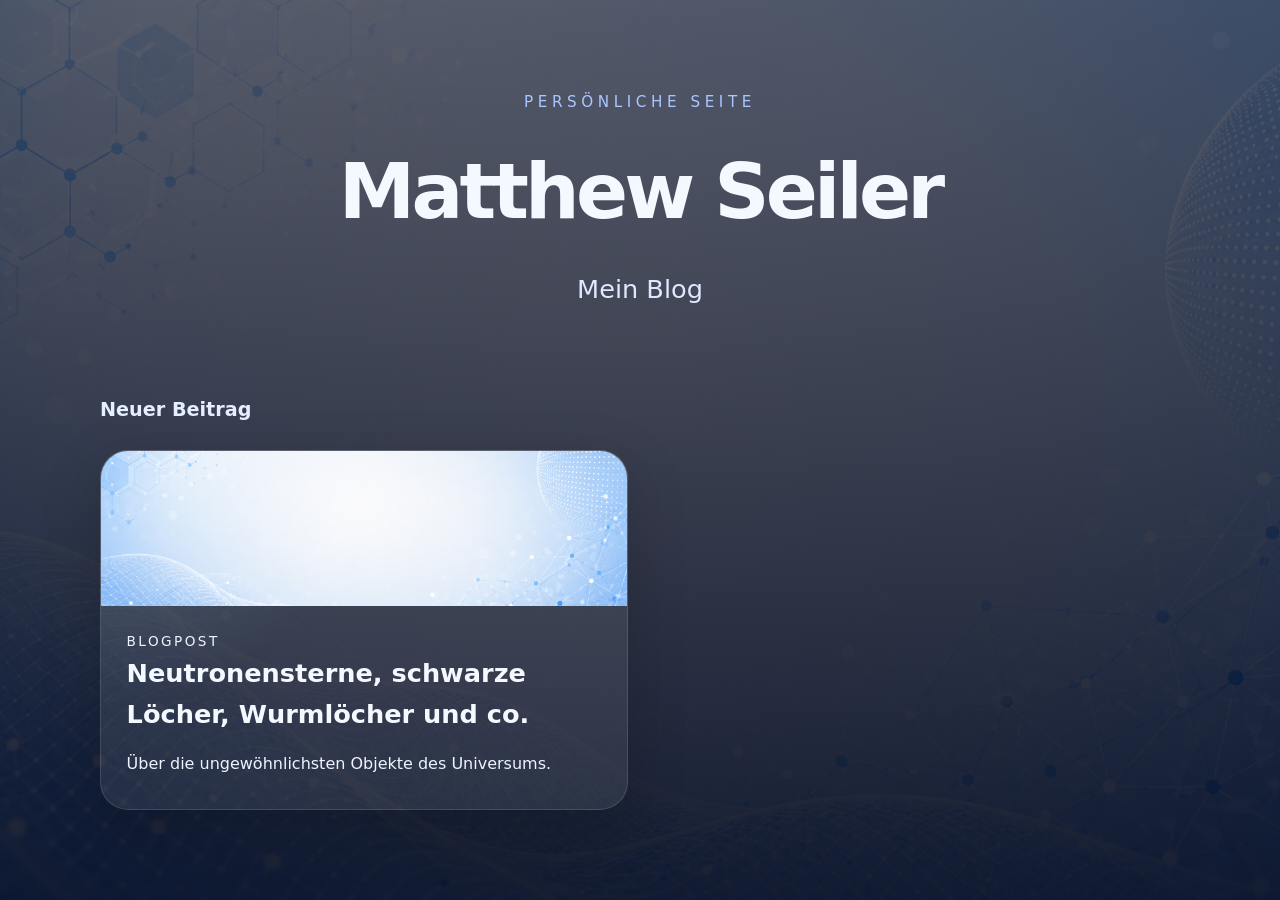
<file: index.html>
﻿<!doctype html>
<html lang="de">
  <head>
    <meta charset="UTF-8" />
    <meta name="viewport" content="width=device-width, initial-scale=1.0" />
    <title>Matthew Seiler – Mein Blog</title>
    <link rel="icon" type="image/svg+xml" href="/favicon.svg" />
    <link rel="stylesheet" href="css/style.css" />
  </head>
  <body>
    <main class="landing">
      <div class="overlay">
        <header class="hero">
          <p class="eyebrow">Persönliche Seite</p>
          <h1>Matthew Seiler</h1>
          <p class="subtitle">Mein Blog</p>
        </header>

        <section class="posts">
          <h2>Neuer Beitrag</h2>
          <div class="grid">
            <a class="tile" href="blog/universum.html">
              <span class="tile-image"></span>
              <div class="tile-content">
                <p class="tile-label">Blogpost</p>
                <h3>Neutronensterne, schwarze Löcher, Wurmlöcher und co.</h3>
                <p>Über die ungewöhnlichsten Objekte des Universums.</p>
              </div>
            </a>
          </div>
        </section>
      </div>
    </main>
  </body>
</html>
</file>
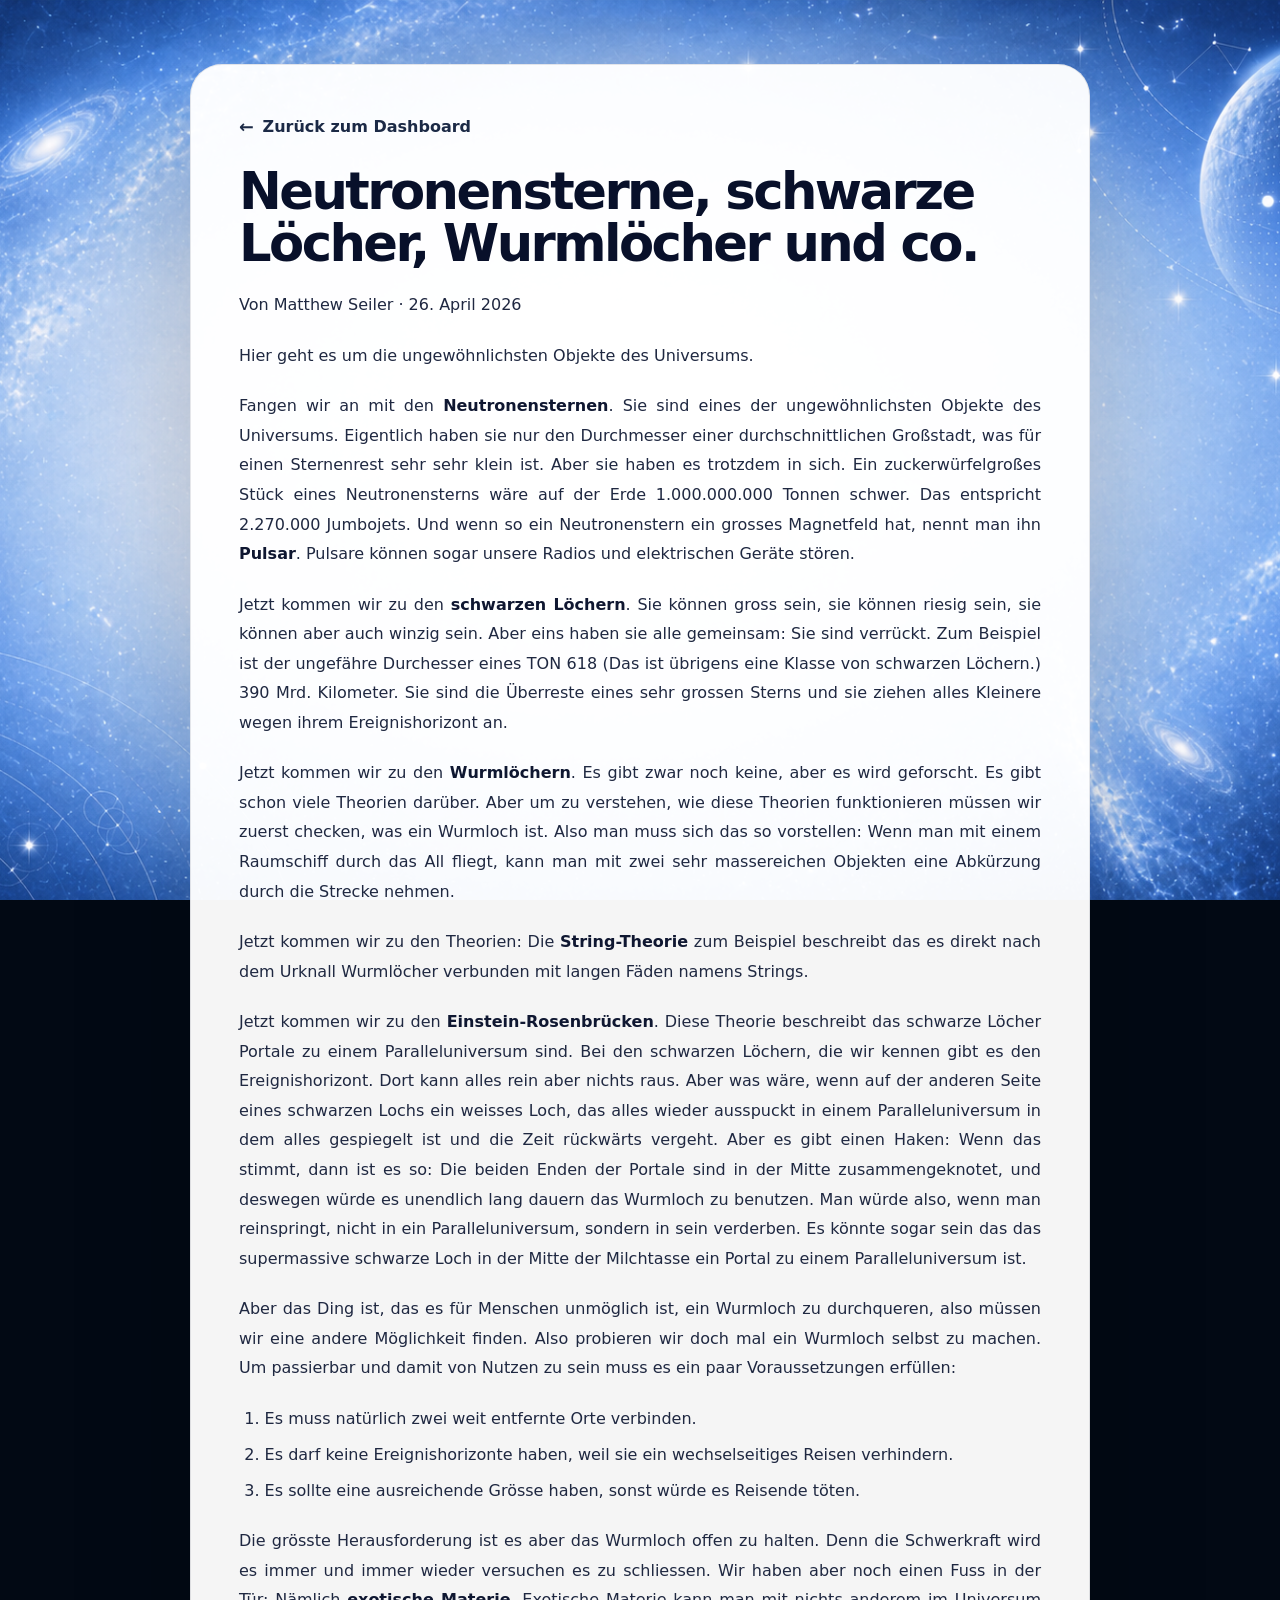
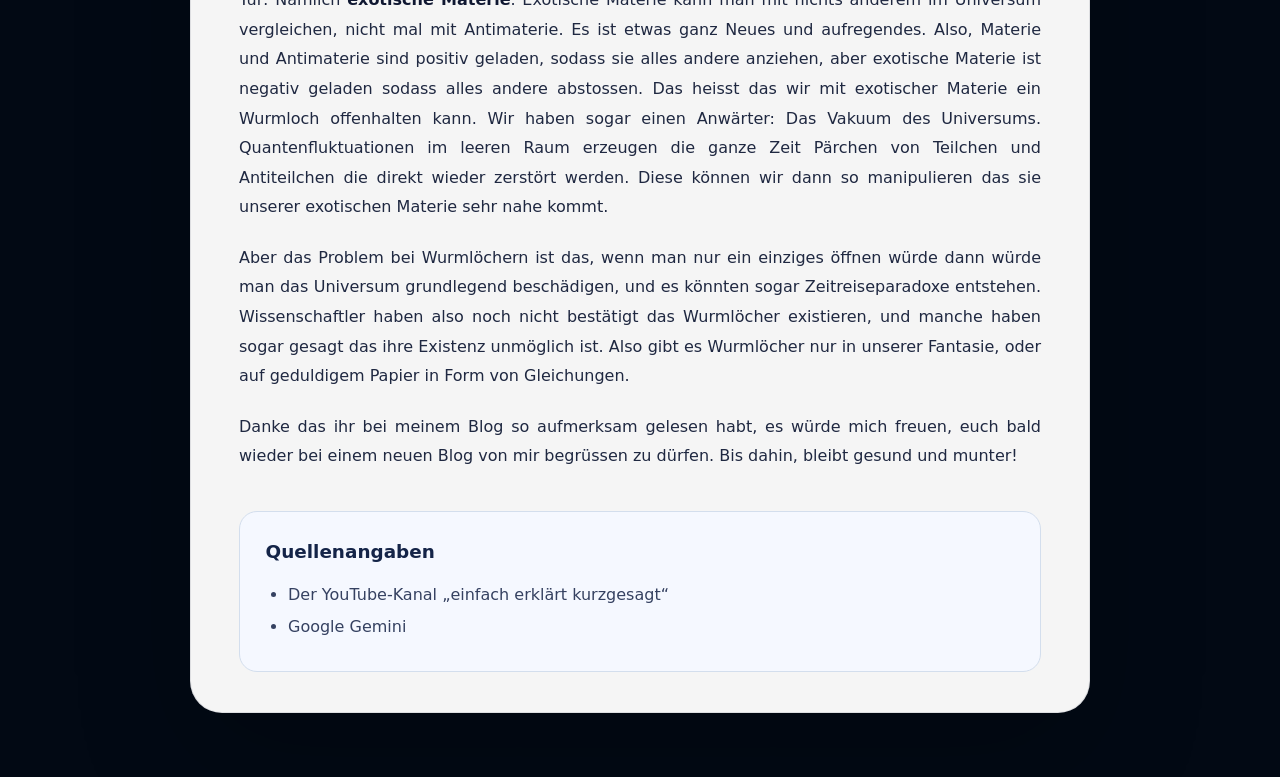
<file: blog/universum.html>
<!doctype html>
<html lang="de">
  <head>
    <meta charset="UTF-8" />
    <meta name="viewport" content="width=device-width, initial-scale=1.0" />
    <title>Neutronensterne, schwarze Löcher, Wurmlöcher und co.</title>
    <link rel="icon" type="image/svg+xml" href="/favicon.svg" />
    <link rel="stylesheet" href="../css/style.css" />
  </head>
  <body class="blog-page">
    <main>
      <article class="paper">
        <a class="back-link" href="../index.html">Zurück zum Dashboard</a>
        <h1>Neutronensterne, schwarze Löcher, Wurmlöcher und co.</h1>
        <p class="meta">Von Matthew Seiler · 26. April 2026</p>

        <p>Hier geht es um die ungewöhnlichsten Objekte des Universums.</p>

        <p>
          Fangen wir an mit den <strong>Neutronensternen</strong>. Sie sind
          eines der ungewöhnlichsten Objekte des Universums. Eigentlich haben
          sie nur den Durchmesser einer durchschnittlichen Großstadt, was für
          einen Sternenrest sehr sehr klein ist. Aber sie haben es trotzdem in
          sich. Ein zuckerwürfelgroßes Stück eines Neutronensterns wäre auf der
          Erde 1.000.000.000 Tonnen schwer. Das entspricht 2.270.000 Jumbojets.
          Und wenn so ein Neutronenstern ein grosses Magnetfeld hat, nennt man
          ihn <strong>Pulsar</strong>. Pulsare können sogar unsere Radios und
          elektrischen Geräte stören.
        </p>

        <p>
          Jetzt kommen wir zu den <strong>schwarzen Löchern</strong>. Sie können
          gross sein, sie können riesig sein, sie können aber auch winzig sein.
          Aber eins haben sie alle gemeinsam: Sie sind verrückt. Zum Beispiel
          ist der ungefähre Durchesser eines TON 618 (Das ist übrigens eine
          Klasse von schwarzen Löchern.) 390 Mrd. Kilometer. Sie sind die
          Überreste eines sehr grossen Sterns und sie ziehen alles Kleinere
          wegen ihrem Ereignishorizont an.
        </p>

        <p>
          Jetzt kommen wir zu den <strong>Wurmlöchern</strong>. Es gibt zwar
          noch keine, aber es wird geforscht. Es gibt schon viele Theorien
          darüber. Aber um zu verstehen, wie diese Theorien funktionieren müssen
          wir zuerst checken, was ein Wurmloch ist. Also man muss sich das so
          vorstellen: Wenn man mit einem Raumschiff durch das All fliegt, kann
          man mit zwei sehr massereichen Objekten eine Abkürzung durch die
          Strecke nehmen.
        </p>

        <p>
          Jetzt kommen wir zu den Theorien: Die
          <strong>String-Theorie</strong> zum Beispiel beschreibt das es direkt
          nach dem Urknall Wurmlöcher verbunden mit langen Fäden namens Strings.
        </p>

        <p>
          Jetzt kommen wir zu den <strong>Einstein-Rosenbrücken</strong>. Diese
          Theorie beschreibt das schwarze Löcher Portale zu einem
          Paralleluniversum sind. Bei den schwarzen Löchern, die wir kennen gibt
          es den Ereignishorizont. Dort kann alles rein aber nichts raus. Aber
          was wäre, wenn auf der anderen Seite eines schwarzen Lochs ein weisses
          Loch, das alles wieder ausspuckt in einem Paralleluniversum in dem
          alles gespiegelt ist und die Zeit rückwärts vergeht. Aber es gibt
          einen Haken: Wenn das stimmt, dann ist es so: Die beiden Enden der
          Portale sind in der Mitte zusammengeknotet, und deswegen würde es
          unendlich lang dauern das Wurmloch zu benutzen. Man würde also, wenn
          man reinspringt, nicht in ein Paralleluniversum, sondern in sein
          verderben. Es könnte sogar sein das das supermassive schwarze Loch in
          der Mitte der Milchtasse ein Portal zu einem Paralleluniversum ist.
        </p>

        <p>
          Aber das Ding ist, das es für Menschen unmöglich ist, ein Wurmloch zu
          durchqueren, also müssen wir eine andere Möglichkeit finden. Also
          probieren wir doch mal ein Wurmloch selbst zu machen. Um passierbar
          und damit von Nutzen zu sein muss es ein paar Voraussetzungen
          erfüllen:
        </p>

        <ol class="requirements">
          <li>Es muss natürlich zwei weit entfernte Orte verbinden.</li>
          <li>
            Es darf keine Ereignishorizonte haben, weil sie ein wechselseitiges
            Reisen verhindern.
          </li>
          <li>
            Es sollte eine ausreichende Grösse haben, sonst würde es Reisende
            töten.
          </li>
        </ol>

        <p>
          Die grösste Herausforderung ist es aber das Wurmloch offen zu halten.
          Denn die Schwerkraft wird es immer und immer wieder versuchen es zu
          schliessen. Wir haben aber noch einen Fuss in der Tür: Nämlich
          <strong>exotische Materie</strong>. Exotische Materie kann man mit
          nichts anderem im Universum vergleichen, nicht mal mit Antimaterie. Es
          ist etwas ganz Neues und aufregendes. Also, Materie und Antimaterie
          sind positiv geladen, sodass sie alles andere anziehen, aber exotische
          Materie ist negativ geladen sodass alles andere abstossen. Das heisst
          das wir mit exotischer Materie ein Wurmloch offenhalten kann. Wir
          haben sogar einen Anwärter: Das Vakuum des Universums.
          Quantenfluktuationen im leeren Raum erzeugen die ganze Zeit Pärchen
          von Teilchen und Antiteilchen die direkt wieder zerstört werden. Diese
          können wir dann so manipulieren das sie unserer exotischen Materie
          sehr nahe kommt.
        </p>

        <p>
          Aber das Problem bei Wurmlöchern ist das, wenn man nur ein einziges
          öffnen würde dann würde man das Universum grundlegend beschädigen, und
          es könnten sogar Zeitreiseparadoxe entstehen. Wissenschaftler haben
          also noch nicht bestätigt das Wurmlöcher existieren, und manche haben
          sogar gesagt das ihre Existenz unmöglich ist. Also gibt es Wurmlöcher
          nur in unserer Fantasie, oder auf geduldigem Papier in Form von
          Gleichungen.
        </p>

        <p>
          Danke das ihr bei meinem Blog so aufmerksam gelesen habt, es würde
          mich freuen, euch bald wieder bei einem neuen Blog von mir begrüssen
          zu dürfen. Bis dahin, bleibt gesund und munter!
        </p>

        <div class="sources">
          <h2>Quellenangaben</h2>
          <ul>
            <li>Der YouTube-Kanal „einfach erklärt kurzgesagt“</li>
            <li>Google Gemini</li>
          </ul>
        </div>
      </article>
    </main>
  </body>
</html>
</file>
<file: css/style.css>
:root {
  color-scheme: dark;
  font-family: Inter, ui-sans-serif, system-ui, -apple-system, BlinkMacSystemFont, "Segoe UI", sans-serif;
  background-color: #020914;
}

* {
  box-sizing: border-box;
}

html,
body {
  margin: 0;
  min-height: 100%;
}

body {
  color: #f4f8ff;
  background: url("../images/hp-hintergrund.png") center/cover fixed no-repeat;
  font-size: 1rem;
  line-height: 1.6;
}

body.blog-page {
  background: url("../images/blog-hintergrund.png") center/cover fixed no-repeat;
}

body,
button,
a {
  font-family: inherit;
}

a {
  color: inherit;
}

.landing .overlay {
  min-height: 100vh;
  display: grid;
  place-items: center;
  padding: 4rem 1.2rem;
  background: linear-gradient(180deg, rgba(2, 8, 28, 0.65), rgba(2, 8, 28, 0.9));
}

.hero {
  text-align: center;
  max-width: 920px;
  margin: 0 auto 2rem;
}

.eyebrow {
  margin: 0 0 1rem;
  letter-spacing: 0.3em;
  text-transform: uppercase;
  color: #a9c6ff;
  font-size: 0.95rem;
}

h1 {
  margin: 0;
  font-size: clamp(3rem, 6vw, 5rem);
  letter-spacing: -0.05em;
}

.subtitle {
  margin: 1rem auto 0;
  max-width: 720px;
  color: #dfe8ff;
  font-size: clamp(1.1rem, 2vw, 1.6rem);
}

.posts {
  width: 100%;
  max-width: 1080px;
  margin: 0 auto;
}

.posts h2 {
  margin: 0 0 1.5rem;
  color: #e6efff;
  font-size: 1.2rem;
}

.grid {
  display: grid;
  gap: 1.5rem;
}

.tile {
  position: relative;
  display: flex;
  flex-direction: column;
  min-height: 360px;
  overflow: hidden;
  border-radius: 28px;
  text-decoration: none;
  color: inherit;
  background: rgba(255, 255, 255, 0.08);
  border: 1px solid rgba(255, 255, 255, 0.12);
  box-shadow: 0 18px 60px rgba(0, 0, 0, 0.18);
  transition: transform 0.35s ease, border-color 0.35s ease, box-shadow 0.35s ease;
}

.tile::before {
  content: "";
  position: absolute;
  inset: 0;
  background: radial-gradient(circle at top left, rgba(173, 216, 255, 0.18), transparent 40%);
  pointer-events: none;
}

.tile:hover {
  transform: translateY(-8px);
  border-color: rgba(255, 255, 255, 0.2);
  box-shadow: 0 34px 90px rgba(0, 0, 0, 0.28);
}

.tile-image {
  flex: 1;
  background: url("../images/hp-hintergrund.png") center/cover no-repeat;
  transition: transform 0.5s ease;
}

.tile:hover .tile-image {
  transform: scale(1.08);
}

.tile-content {
  position: relative;
  padding: 1.6rem 1.6rem 2rem;
  z-index: 1;
}

.tile-label {
  margin: 0 0 0.6rem;
  letter-spacing: 0.18em;
  text-transform: uppercase;
  color: #b7d2ff;
  font-size: 0.85rem;
}

.tile h3 {
  margin: 0 0 1rem;
  font-size: clamp(1.5rem, 2vw, 2.1rem);
}

.tile p {
  margin: 0;
  color: #edf3ff;
}

@media (min-width: 900px) {
  .grid {
    grid-template-columns: repeat(2, minmax(0, 1fr));
  }
}

@media (max-width: 899px) {
  .hero {
    padding-top: 1rem;
  }
}

.blog-page main {
  min-height: 100vh;
  padding: 4rem 1rem;
  display: flex;
  align-items: center;
  justify-content: center;
}

.paper {
  width: 100%;
  max-width: 900px;
  background: rgba(255, 255, 255, 0.96);
  border-radius: 32px;
  padding: 3rem 3rem 2.5rem;
  box-shadow: 0 45px 120px rgba(0, 0, 0, 0.2);
  border: 1px solid rgba(12, 23, 48, 0.1);
  animation: floatIn 0.9s ease-out both;
}

.back-link {
  display: inline-flex;
  align-items: center;
  gap: 0.55rem;
  margin-bottom: 1.5rem;
  color: #1c2a46;
  text-decoration: none;
  font-weight: 600;
}

.back-link::before {
  content: "←";
  font-size: 1.1rem;
}

.paper h1 {
  margin: 0;
  font-size: clamp(2.2rem, 4vw, 3.5rem);
  line-height: 1.02;
  color: #08102a;
}

.meta {
  margin: 0.85rem 0 2rem;
  color: #5a637a;
  font-size: 0.95rem;
}

.paper p {
  margin: 1.3rem 0;
  color: #1f2841;
  font-size: 1rem;
  line-height: 1.85;
  text-align: justify;
}

.paper p strong {
  color: #0f1731;
}

.paper ol,
.paper ul {
  margin: 1.3rem 0;
  padding-left: 1.6rem;
  color: #1f2841;
  line-height: 1.85;
}

.paper li {
  margin: 0.4rem 0;
}

.sources {
  margin-top: 2.5rem;
  padding: 1.6rem;
  background: #f5f8ff;
  border-radius: 18px;
  border: 1px solid #d3deed;
}

.sources h2 {
  margin: 0 0 0.9rem;
  font-size: 1.15rem;
  color: #142448;
}

.sources p {
  margin: 0;
  color: #354161;
}

.sources ul {
  margin: 0;
  padding-left: 1.4rem;
  color: #354161;
  line-height: 1.7;
}

.sources li {
  margin: 0.3rem 0;
}

@keyframes floatIn {
  from {
    opacity: 0;
    transform: translateY(40px) scale(0.96);
  }
  to {
    opacity: 1;
    transform: translateY(0) scale(1);
  }
}

@media (max-width: 720px) {
  .paper {
    padding: 2rem 1.5rem;
  }

  .paper h1 {
    font-size: 2.2rem;
  }
}
</file>
